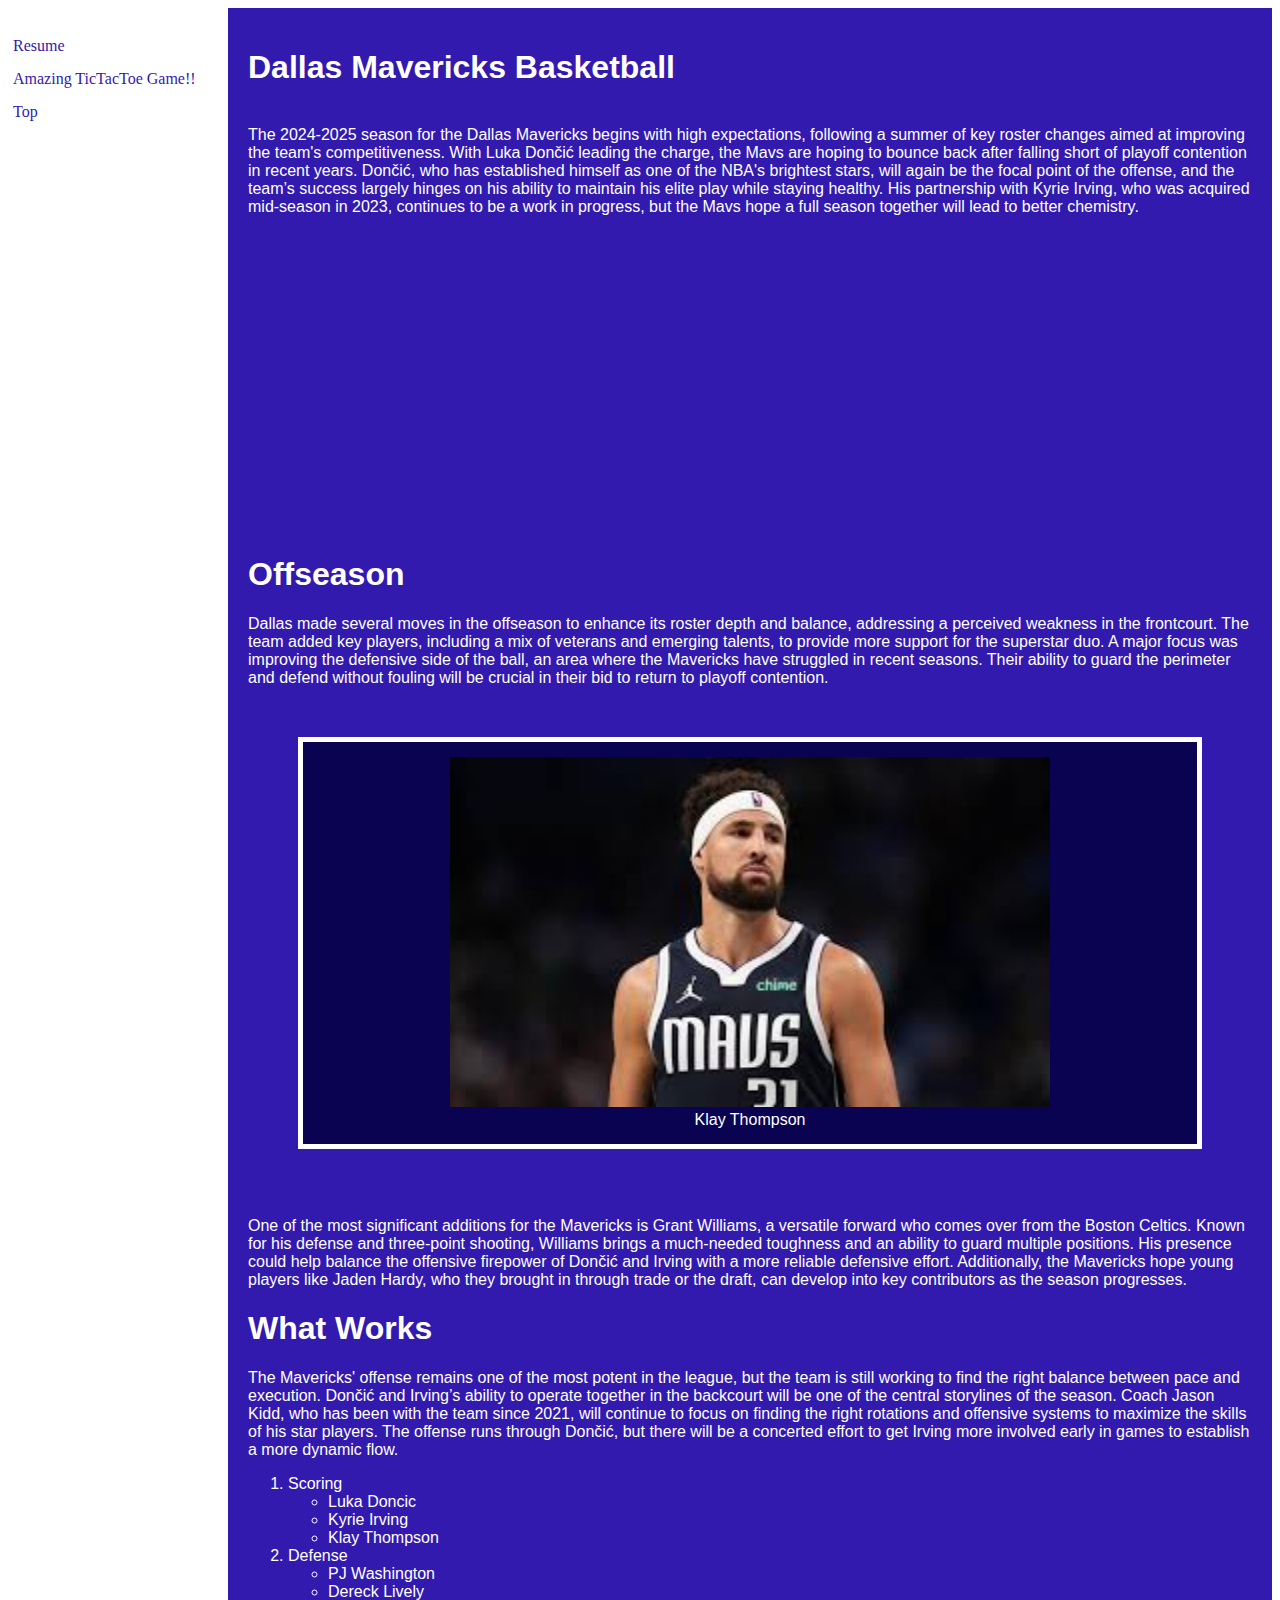
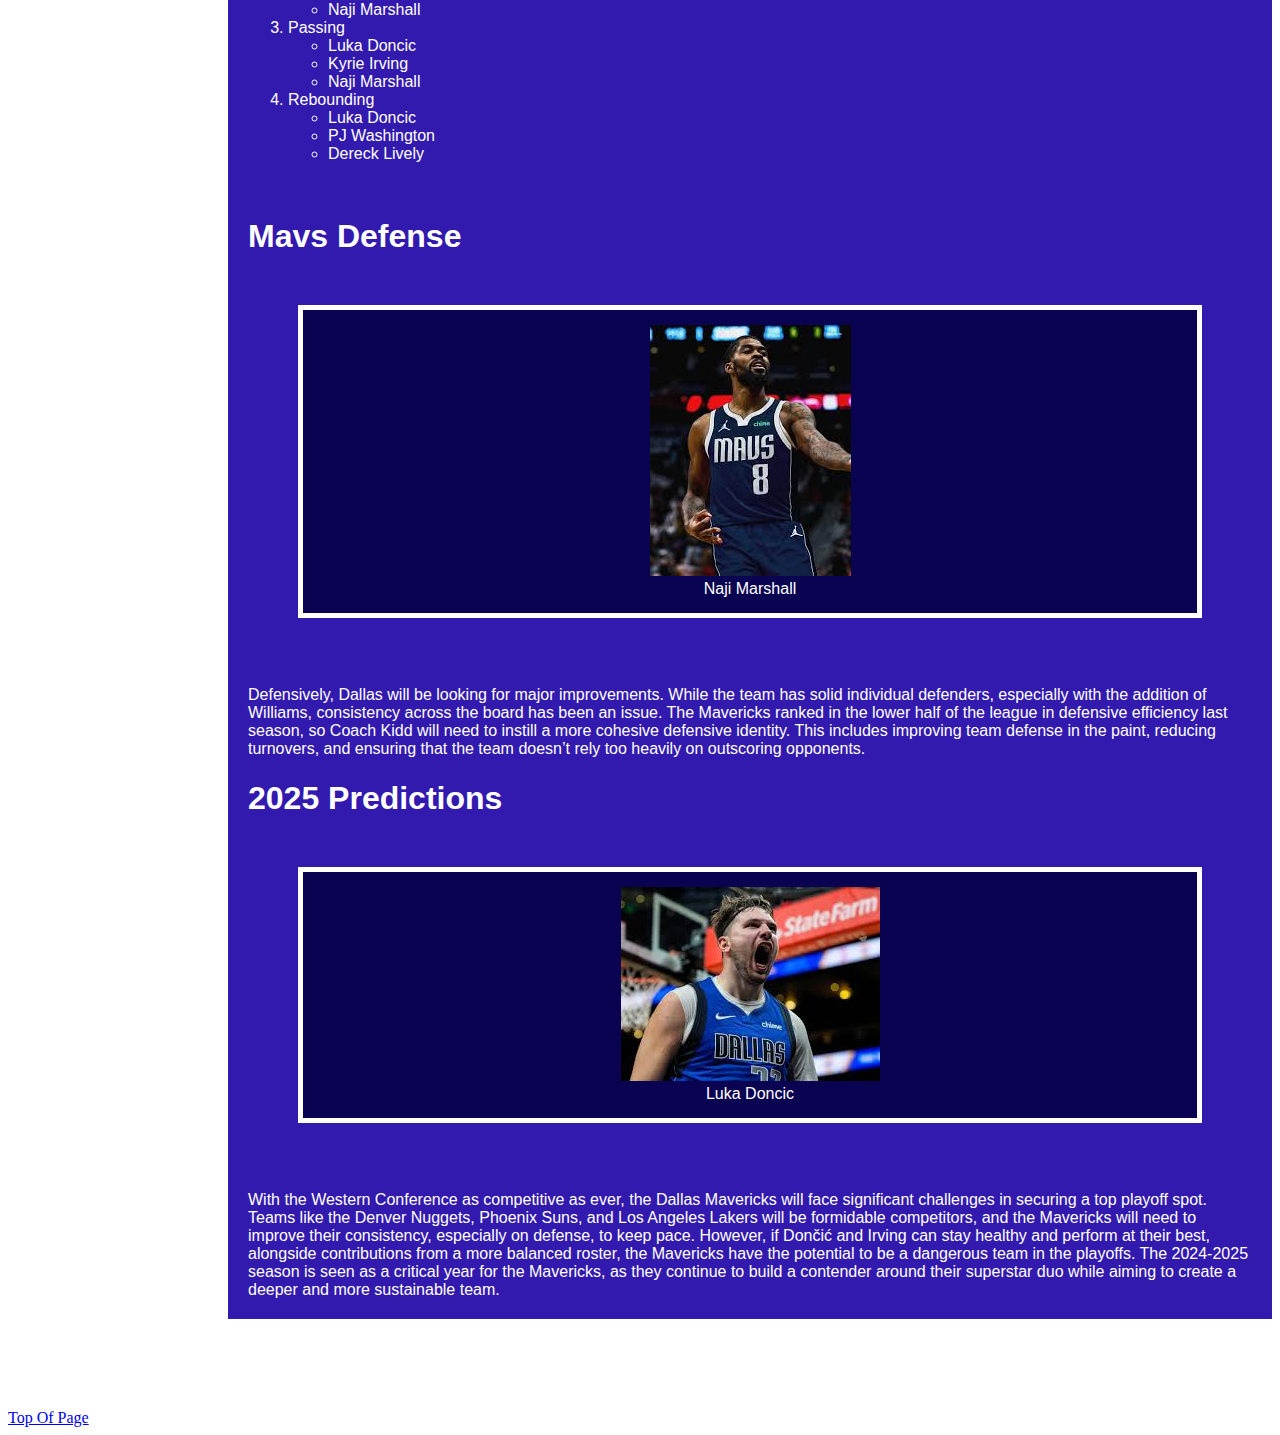
<file: scratch.html>
<!DOCTYPE html>
<html lang="en">

<head>
    <meta charset="UTF-8">
    <meta name="viewport" content="width=device-width, initial-scale=1.0">
    <title>Dallas Mavericks Info</title>
    <link rel="stylesheet" href="css/customcss.css">
</head>

<body>


    <div class="sidebar">
        <ul>
            <li> <a href="index.html">Resume</a></li>
            <li> <a href="html/aiwebapp.html">Amazing TicTacToe Game!!</a></li>
            <li><a href=" #top">Top</a></li>
        </ul>


    </div>
    <div class="main-content body h1">
        <h1 id="top">Dallas Mavericks Basketball</h1> <br>
        The 2024-2025 season for the Dallas Mavericks begins with high expectations, following a summer of key roster
        changes aimed at improving the team's competitiveness. With Luka Dončić leading the charge, the Mavs are hoping
        to
        bounce back after falling short of playoff contention in recent years. Dončić, who has established himself as
        one of
        the NBA's brightest stars, will again be the focal point of the offense, and the team’s success largely hinges
        on
        his ability to maintain his elite play while staying healthy. His partnership with Kyrie Irving, who was
        acquired
        mid-season in 2023, continues to be a work in progress, but the Mavs hope a full season together will lead to
        better
        chemistry.
        <br><iframe width="560" height="315" src="https://www.youtube.com/embed/yRj4Qjry0nA?si=XqebxbbgPRBlvXLi" title="YouTube video player" frameborder="0" allow="accelerometer; autoplay; clipboard-write; encrypted-media; gyroscope; picture-in-picture; web-share" referrerpolicy="strict-origin-when-cross-origin" allowfullscreen></iframe><br>
        <h1>Offseason</h1>
        Dallas made several moves in the offseason to enhance its roster depth and balance, addressing a perceived
        weakness
        in the frontcourt. The team added key players, including a mix of veterans and emerging talents, to provide more
        support for the superstar duo. A major focus was improving the defensive side of the ball, an area where the
        Mavericks have struggled in recent seasons. Their ability to guard the perimeter and defend without fouling will
        be
        crucial in their bid to return to playoff contention.
        <div class="boxmodel"> <img src="assets/img/klaytom.jpeg" alt="Klay Thompson" width="600"
                height="350"><br>Klay Thompson</div><br>
        One of the most significant additions for the Mavericks is Grant Williams, a versatile forward who comes over
        from
        the Boston Celtics. Known for his defense and three-point shooting, Williams brings a much-needed toughness and
        an
        ability to guard multiple positions. His presence could help balance the offensive firepower of Dončić and
        Irving
        with a more reliable defensive effort. Additionally, the Mavericks hope young players like Jaden Hardy, who they
        brought in through trade or the draft, can develop into key contributors as the season progresses.
        <br>
        <h1>What Works</h1>
        The Mavericks' offense remains one of the most potent in the league, but the team is still working to find the
        right
        balance between pace and execution. Dončić and Irving’s ability to operate together in the backcourt will be one
        of
        the central storylines of the season. Coach Jason Kidd, who has been with the team since 2021, will continue to
        focus on finding the right rotations and offensive systems to maximize the skills of his star players. The
        offense
        runs through Dončić, but there will be a concerted effort to get Irving more involved early in games to
        establish a
        more dynamic flow.
        <br>
        <ol>
            <li>Scoring
                <ul>
                    <li>Luka Doncic</li>
                    <li>Kyrie Irving</li>
                    <li>Klay Thompson</li>
                </ul>
            </li>
            <li>Defense
                <ul>
                    <li>PJ Washington</li>
                    <li>Dereck Lively</li>
                    <li>Naji Marshall</li>
                </ul>
            </li>
            <li>Passing
                <ul>
                    <li>Luka Doncic</li>
                    <li>Kyrie Irving</li>
                    <li>Naji Marshall</li>
                </ul>
            </li>
            <li>Rebounding
                <ul>
                    <li>Luka Doncic</li>
                    <li>PJ Washington</li>
                    <li>Dereck Lively</li>
                </ul>
            </li>
        </ol>
        <br>
        <h1>Mavs Defense</h1>
        <div class="boxmodel"> <img src="assets/img/naji.jpeg" alt="Defensive minded Naji Marshall"> <br> Naji
            Marshall</div><br>
        Defensively, Dallas will be looking for major improvements. While the team has solid individual defenders,
        especially with the addition of Williams, consistency across the board has been an issue. The Mavericks ranked
        in
        the lower half of the league in defensive efficiency last season, so Coach Kidd will need to instill a more
        cohesive
        defensive identity. This includes improving team defense in the paint, reducing turnovers, and ensuring that the
        team doesn’t rely too heavily on outscoring opponents.
        <br>
        <h1>2025 Predictions</h1>
        <div class="boxmodel"><img src="assets/img/lukadoncic.jpeg" alt="Luka Doncic"> <br> Luka Doncic</div><br>
        With the Western Conference as competitive as ever, the Dallas Mavericks will face significant challenges in
        securing a top playoff spot. Teams like the Denver Nuggets, Phoenix Suns, and Los Angeles Lakers will be
        formidable
        competitors, and the Mavericks will need to improve their consistency, especially on defense, to keep pace.
        However,
        if Dončić and Irving can stay healthy and perform at their best, alongside contributions from a more balanced
        roster, the Mavericks have the potential to be a dangerous team in the playoffs. The 2024-2025 season is seen as
        a
        critical year for the Mavericks, as they continue to build a contender around their superstar duo while aiming
        to
        create a deeper and more sustainable team.
    </div>
        <br><br><br>
        <div class='tableauPlaceholder' id='viz1733333945310' style='position: relative'><noscript><a href='#'><img
            alt='PlayerViz '
            src='https:&#47;&#47;public.tableau.com&#47;static&#47;images&#47;Jo&#47;JordanCareerScoring&#47;PlayerViz&#47;1_rss.png'
            style='border: none' /></a></noscript><object class='tableauViz' style='display:none;'>
    <param name='host_url' value='https%3A%2F%2Fpublic.tableau.com%2F' />
    <param name='embed_code_version' value='3' />
    <param name='site_root' value='' />
    <param name='name' value='JordanCareerScoring&#47;PlayerViz' />
    <param name='tabs' value='no' />
    <param name='toolbar' value='yes' />
    <param name='static_image'
        value='https:&#47;&#47;public.tableau.com&#47;static&#47;images&#47;Jo&#47;JordanCareerScoring&#47;PlayerViz&#47;1.png' />
    <param name='animate_transition' value='yes' />
    <param name='display_static_image' value='yes' />
    <param name='display_spinner' value='yes' />
    <param name='display_overlay' value='yes' />
    <param name='display_count' value='yes' />
    <param name='language' value='en-US' />
</object></div>
<script
type='text/javascript'>                    var divElement = document.getElementById('viz1733333945310'); var vizElement = divElement.getElementsByTagName('object')[0]; vizElement.style.width = '1600px'; vizElement.style.height = '1417px'; var scriptElement = document.createElement('script'); scriptElement.src = 'https://public.tableau.com/javascripts/api/viz_v1.js'; vizElement.parentNode.insertBefore(scriptElement, vizElement);                </script>

<br><br>

        <a href=" #top">Top Of Page</a>
    

    
</body>

</html>
</file>
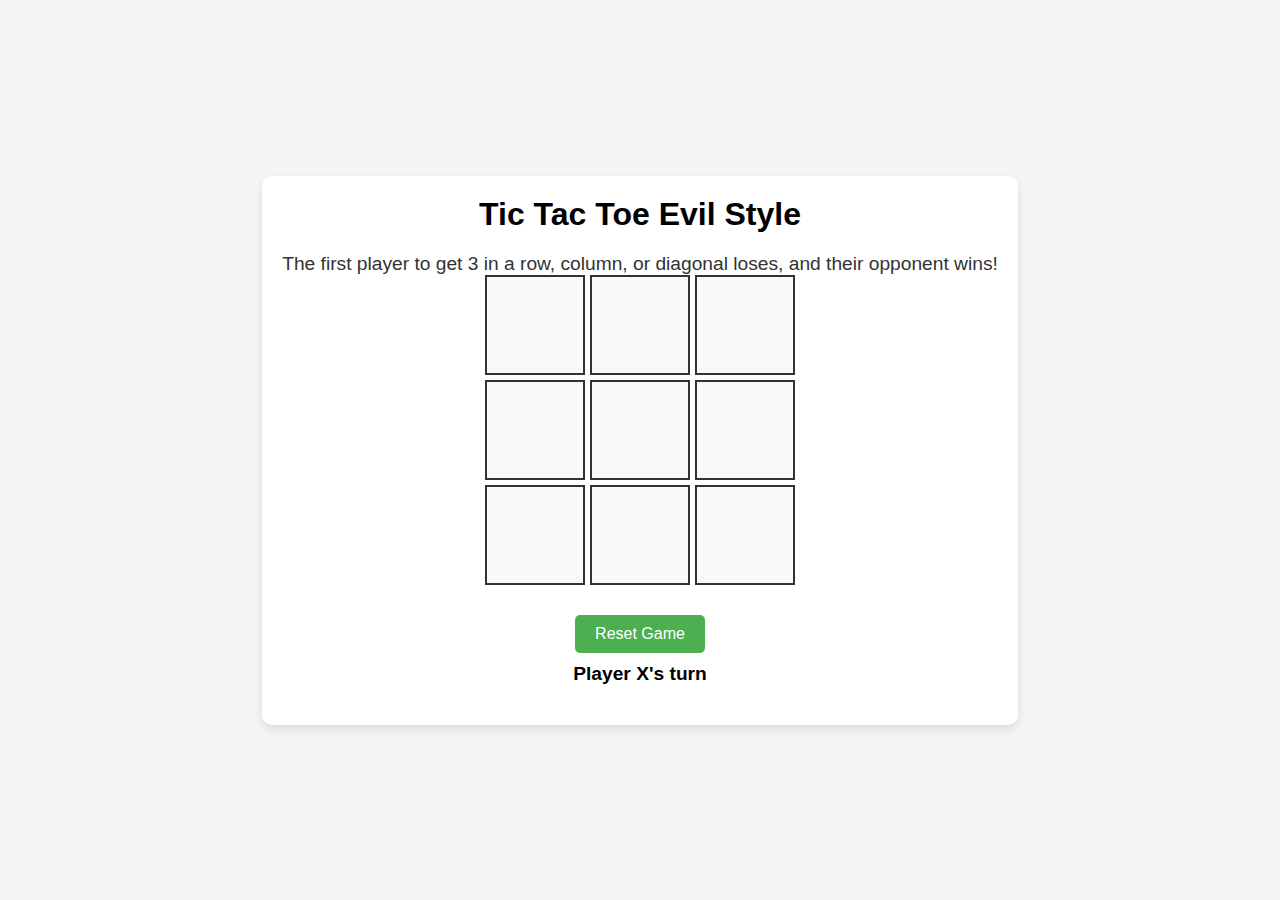
<file: html/aiwebapp.html>
<!DOCTYPE html>
<html lang="en">
<head>
    <meta charset="UTF-8">
    <meta name="viewport" content="width=device-width, initial-scale=1.0">
    <title>Tic Tac Toe Evil Style</title>
    <style>
        * {
            margin: 0;
            padding: 0;
            box-sizing: border-box;
        }

        body {
            font-family: Arial, sans-serif;
            display: flex;
            justify-content: center;
            align-items: center;
            height: 100vh;
            background-color: #f4f4f4;
            margin: 0;
        }

        .game-container {
            text-align: center;
            background-color: #fff;
            padding: 20px;
            border-radius: 10px;
            box-shadow: 0 4px 8px rgba(0, 0, 0, 0.1);
            display: flex;
            flex-direction: column;
            justify-content: center;
            align-items: center;
        }

        .board {
            display: grid;
            grid-template-columns: repeat(3, 100px);
            grid-template-rows: repeat(3, 100px);
            gap: 5px;
            margin-bottom: 20px;
        }

        .cell {
            width: 100px;
            height: 100px;
            display: flex;
            justify-content: center;
            align-items: center;
            font-size: 2em;
            border: 2px solid #333;
            cursor: pointer;
            background-color: #f9f9f9;
            transition: background-color 0.3s ease;
        }

        .cell:hover {
            background-color: #f1f1f1;
        }

        .reset-btn {
            padding: 10px 20px;
            background-color: #4CAF50;
            color: white;
            border: none;
            cursor: pointer;
            font-size: 1em;
            border-radius: 5px;
            margin-top: 10px;
        }

        .reset-btn:hover {
            background-color: #45a049;
        }

        #status {
            font-size: 1.2em;
            font-weight: bold;
            margin-top: 10px;
        }

        #message {
            font-size: 1.5em;
            font-weight: bold;
            color: #ff0000;
            margin-top: 20px;
        }

        #rule {
            font-size: 1.2em;
            margin-top: 20px;
            color: #333;
        }
    </style>
</head>
<body>
    <div class="game-container">
        <h1>Tic Tac Toe Evil Style</h1>
        <p id="rule">The first player to get 3 in a row, column, or diagonal loses, and their opponent wins!</p>
        <div class="board">
            <div class="cell" id="cell-0"></div>
            <div class="cell" id="cell-1"></div>
            <div class="cell" id="cell-2"></div>
            <div class="cell" id="cell-3"></div>
            <div class="cell" id="cell-4"></div>
            <div class="cell" id="cell-5"></div>
            <div class="cell" id="cell-6"></div>
            <div class="cell" id="cell-7"></div>
            <div class="cell" id="cell-8"></div>
        </div>
        <button class="reset-btn" onclick="resetGame()">Reset Game</button>
        <p id="status">Player X's turn</p>
        <p id="message"></p> <!-- Message for win/draw -->
    </div>

    <script>
        let board = ["", "", "", "", "", "", "", "", ""];
        let currentPlayer = "X";
        let gameActive = true;
        const statusElement = document.getElementById("status");
        const messageElement = document.getElementById("message");

        const checkLoser = () => {
            const winningCombinations = [
                [0, 1, 2],
                [3, 4, 5],
                [6, 7, 8],
                [0, 3, 6],
                [1, 4, 7],
                [2, 5, 8],
                [0, 4, 8],
                [2, 4, 6]
            ];

            for (const combo of winningCombinations) {
                const [a, b, c] = combo;
                if (board[a] && board[a] === board[b] && board[a] === board[c]) {
                    gameActive = false;
                    return board[a]; // Return the player who loses
                }
            }

            if (!board.includes("")) {
                gameActive = false;
                return "Draw";
            }

            return null;
        };

        const handleClick = (index) => {
            if (!gameActive || board[index]) return;

            board[index] = currentPlayer;
            document.getElementById(`cell-${index}`).textContent = currentPlayer;

            const result = checkLoser();
            if (result) {
                if (result === "Draw") {
                    messageElement.textContent = "It's a Draw!";
                    statusElement.textContent = ""; // Clear the status
                } else {
                    const winner = result === "X" ? "O" : "X"; // Opponent wins
                    messageElement.textContent = `Player ${winner} wins! (Player ${result} loses!)`;
                    statusElement.textContent = ""; // Clear the status
                }
            } else {
                currentPlayer = currentPlayer === "X" ? "O" : "X";
                statusElement.textContent = `Player ${currentPlayer}'s turn`;
            }
        };

        const resetGame = () => {
            board = ["", "", "", "", "", "", "", "", ""];
            currentPlayer = "X";
            gameActive = true;
            statusElement.textContent = "Player X's turn";
            messageElement.textContent = ""; // Clear the win/draw message

            for (let i = 0; i < 9; i++) {
                document.getElementById(`cell-${i}`).textContent = "";
            }
        };

        // Add event listeners to cells
        for (let i = 0; i < 9; i++) {
            document.getElementById(`cell-${i}`).addEventListener("click", () => handleClick(i));
        }
    </script>
</body>
</html>
</file>
<file: css/customcss.css>
.body{
    background-color: rgb(51, 26, 175);
    color:white;
    font-family:Verdana, Geneva, Tahoma, sans-serif;

}
.h1{
    color: white;
    font-family: 'Lucida Sans', 'Lucida Sans Regular', 'Lucida Grande', 'Lucida Sans Unicode', Geneva, Verdana, sans-serif;
    /*font-style: italic;*/
}
.main-content{
    margin-left:220px;
    padding:20px;
}
.sidebar{
    background-color: white;
    width:200px;
    height:100%;
    left:0;
    padding:13px;
    color:rgb(51, 26, 175);
    position: fixed;
}
.sidebar ul{
    list-style: none;
    padding: 0;
}
.sidebar ul li{
    margin:15px 0;
}
.sidebar ul li a{
    color:rgb(51, 26, 175);
    text-decoration: none;
}
.sidebar ul li a:hover{
    text-decoration:underline;
}
.boxmodel{
    padding:15px;
    background-color: rgb(10, 3, 81);
    border:5px solid white;
    margin: 50px;
    text-align: center;  
}
</file>
